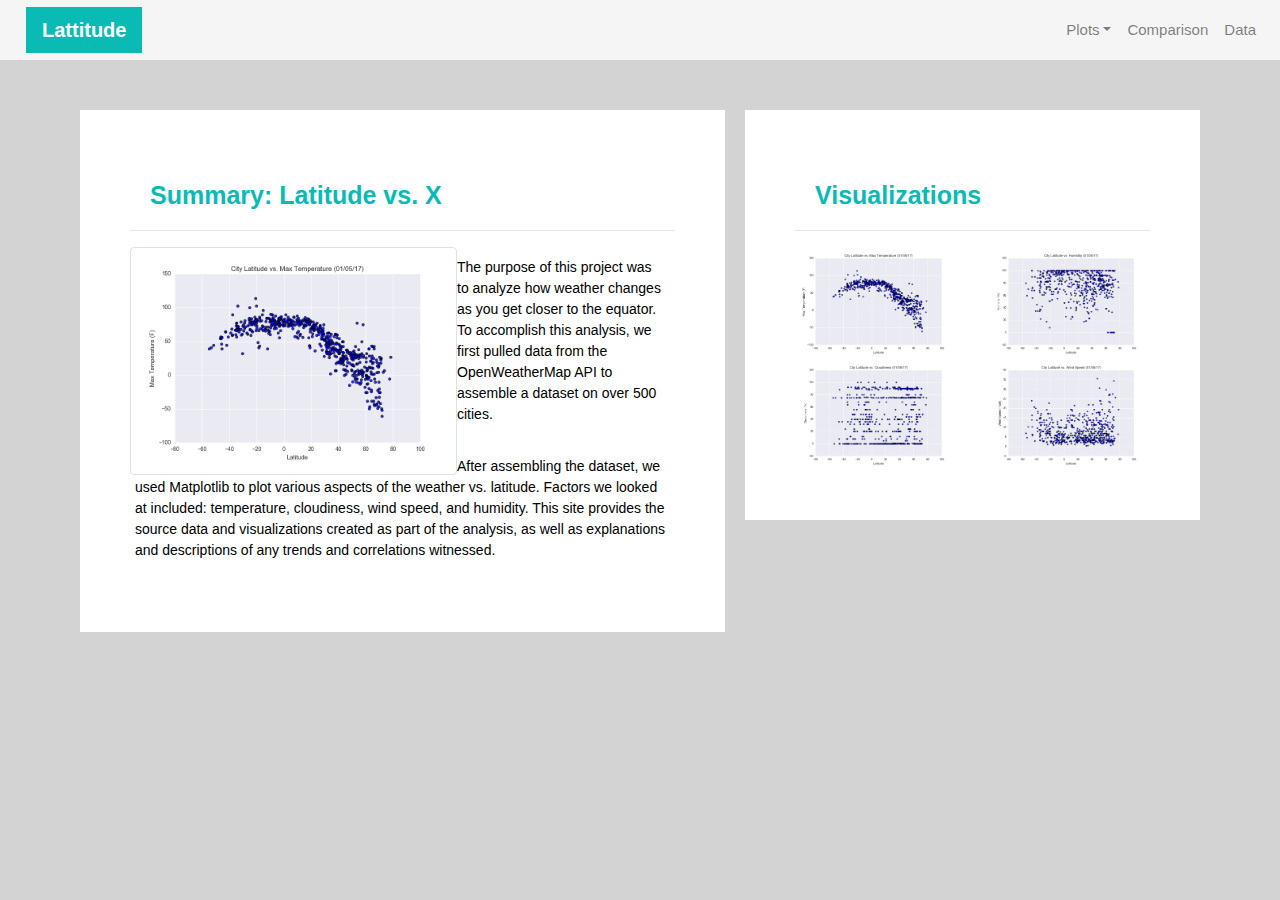
<file: index.html>
<!DOCTYPE html>
<html lang="en-us">

<head>

  <meta charset="UTF-8">
  <title>Summary</title>

  
  <link rel="stylesheet" href="https://maxcdn.bootstrapcdn.com/bootstrap/4.5.2/css/bootstrap.min.css">
  <script src="https://code.jquery.com/jquery-3.3.1.slim.min.js" integrity="sha384-q8i/X+965DzO0rT7abK41JStQIAqVgRVzpbzo5smXKp4YfRvH+8abtTE1Pi6jizo" crossorigin="anonymous"></script>
  <script src="https://cdnjs.cloudflare.com/ajax/libs/popper.js/1.14.7/umd/popper.min.js" integrity="sha384-UO2eT0CpHqdSJQ6hJty5KVphtPhzWj9WO1clHTMGa3JDZwrnQq4sF86dIHNDz0W1" crossorigin="anonymous"></script>
  <script src="https://stackpath.bootstrapcdn.com/bootstrap/4.3.1/js/bootstrap.min.js" integrity="sha384-JjSmVgyd0p3pXB1rRibZUAYoIIy6OrQ6VrjIEaFf/nJGzIxFDsf4x0xIM+B07jRM" crossorigin="anonymous"></script>
  

  <link rel="stylesheet" type="text/css" href="styles.css">
</head>

<body>

  <nav class="navbar navbar-expand-lg navbar-light bg-light">


     <a class="navbar-brand" href="https://fannie-chang.github.io/Web-Design-Challenge/">Lattitude</a>

    <button class="navbar-toggler" type="button" data-toggle="collapse" data-target="#navbarNavDropdown" aria-controls="#navbarNavDropdown" aria-expanded="false" aria-label="Toggle navigation">
      <span class="navbar-toggler-icon"></span>
    </button>
  
    
  <div class="collapse navbar-collapse" id="navbarNavDropdown">
    <ul class = "navbar-nav ml-auto ">

      
      <li class="nav-item dropdown">

         <a class="nav-link dropdown-toggle" href="https://fannie-chang.github.io/Web-Design-Challenge/" id="navbarDropdownMenuLink" role="button" data-toggle="dropdown" aria-haspopup = "true" aria-expanded="false">Plots</a>
          
          <div class=" dropdown-menu" aria-labelledby="navbarDropdownMenuLink">
         
              <a class="dropdown-item" href="temperature.html">Temperature</a>
              <a class="dropdown-item" href="humidity.html">Humidity</a>
              <a class="dropdown-item" href="cloudiness.html">Cloudiness</a>
              <a class="dropdown-item" href="windspeed.html">Wind speed</a>
      
    </div>
  
 
    </li>
    <li class="nav-item">
      <a class="nav-link" href="comparison.html">Comparison</a>
    </li>
    <li class="nav-item">
      <a class="nav-link" href="data.html">Data</a>
      </li>
      </ul>
    </div>
  </div>
</nav>



<div class="container">

		<div class = "row">
			<div class = 'col-lg-7'>
        <div class = "col-md-12"> 
          <div class = "box" >
			
				<h2 class="title">Summary: Latitude vs. X</h2>
  
			<hr >		
      <div class = "thumbnail">

		<img src= "Resources/assets/images/Fig1.png" text-wrapped width="60%" alt="temperature" class="img-thumbnail float-left">

  </div>


							
			<p style= "padding:10px;"> The purpose of this project was to analyze how weather changes as you get closer to the equator. To accomplish this analysis, we first pulled data from the OpenWeatherMap API to assemble a dataset on over 500 cities. </p>
								
			<p> After assembling the dataset, we used Matplotlib to plot various aspects of the weather vs. latitude. Factors we looked at included: temperature, cloudiness, wind speed, and humidity. This site provides the source data and visualizations created as part of the analysis, as well as explanations and descriptions of any trends and correlations witnessed.	</p>

      </div> 
    </div>
     </div>


   <div class = 'col-lg-5'>
    <div class = "col-md-12"> 
      <div class = "box">
    <h2 class="title">Visualizations</h2>
    <hr>
  
        <div class = "row">
          
          <div class = "col-6">  
            

            <a href = "temperature.html">
              <img class = "panel" src= "Resources/assets/images/Fig1.png" width = "100%"  alt="temperature"/></a>

           </div>



            <div class = "col-6"> 
              <a href = "humidity.html">
              <img class = "panel"src= "Resources/assets/images/Fig2.png" width = "100%" alt="cloudiness" /></a>

            </div>
          

          
           <div class = "col-6">     

                   <a href = "cloudiness.html">
              <img class = "panel"src= "Resources/assets/images/Fig3.png" width = "100%" alt="cloudiness"/></a>

            </div>

            <div class = "col-6">                  

            <a href = "windspeed.html">
              <img class = "panel"src= "Resources/assets/images/Fig4.png" width = "100%" alt="windspeed"/>  </a>
            </div>
         </div>
       </div>
     </div>
   </div>
 </div>
  </div>
   

 
		


</body>
</html>
</file>
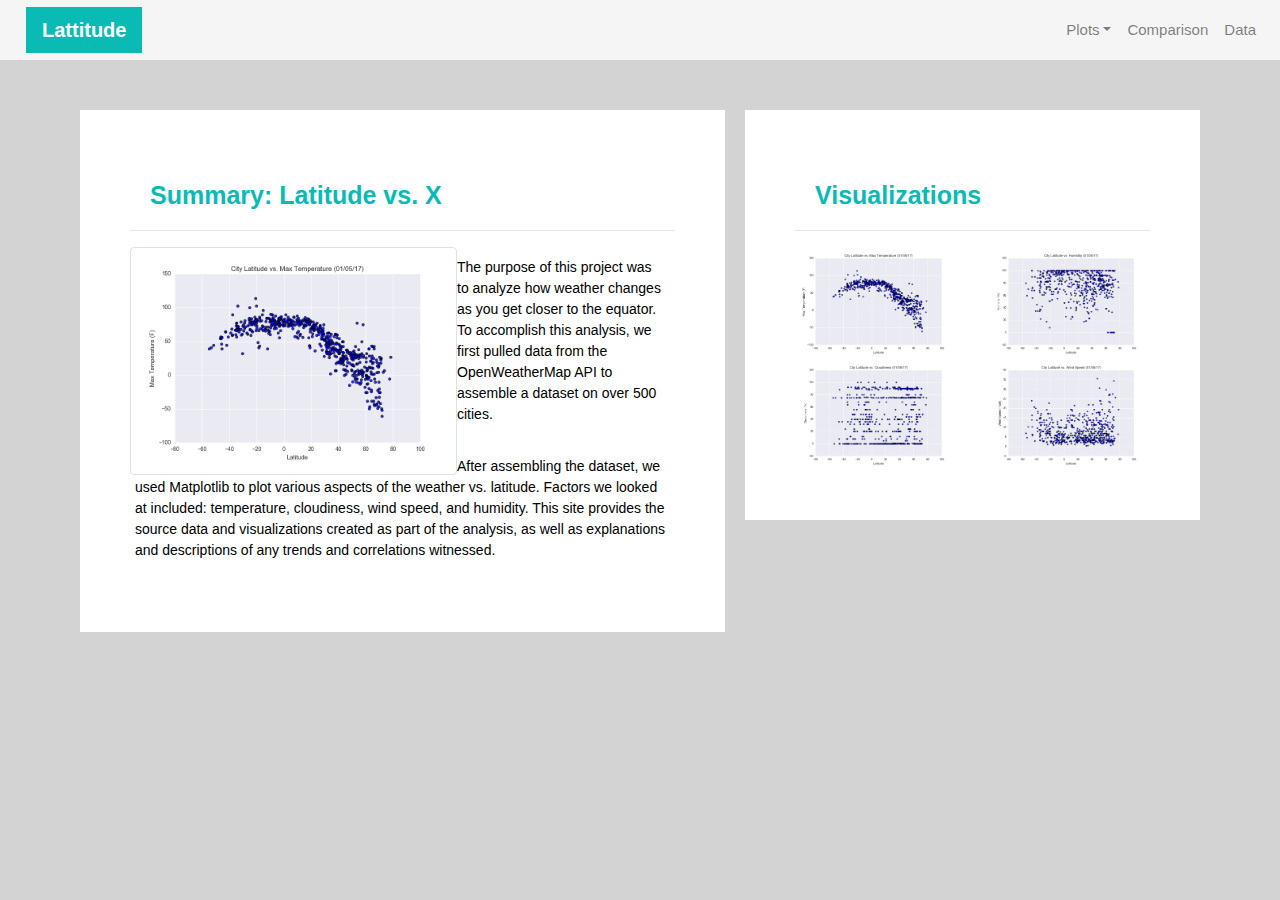
<file: cloudiness.html>
<!DOCTYPE html>
<html lang="en-us">

<head>

  <meta charset="UTF-8">
  <title>Cloudiness</title>

  
  <link rel="stylesheet" href="https://maxcdn.bootstrapcdn.com/bootstrap/4.5.2/css/bootstrap.min.css">
  <script src="https://code.jquery.com/jquery-3.3.1.slim.min.js" integrity="sha384-q8i/X+965DzO0rT7abK41JStQIAqVgRVzpbzo5smXKp4YfRvH+8abtTE1Pi6jizo" crossorigin="anonymous"></script>
  <script src="https://cdnjs.cloudflare.com/ajax/libs/popper.js/1.14.7/umd/popper.min.js" integrity="sha384-UO2eT0CpHqdSJQ6hJty5KVphtPhzWj9WO1clHTMGa3JDZwrnQq4sF86dIHNDz0W1" crossorigin="anonymous"></script>
  <script src="https://stackpath.bootstrapcdn.com/bootstrap/4.3.1/js/bootstrap.min.js" integrity="sha384-JjSmVgyd0p3pXB1rRibZUAYoIIy6OrQ6VrjIEaFf/nJGzIxFDsf4x0xIM+B07jRM" crossorigin="anonymous"></script>

  <link rel="stylesheet" type="text/css" href="styles.css">
</head>

<body>

  <nav class="navbar navbar-expand-lg navbar-light bg-light">

     <a class="navbar-brand" href="https://fannie-chang.github.io/Web-Design-Challenge/">Lattitude</a>

    <button class="navbar-toggler" type="button" data-toggle="collapse" data-target="#navbarNavDropdown" aria-controls="#navbarNavDropdown" aria-expanded="false" aria-label="Toggle navigation">
      <span class="navbar-toggler-icon"></span>
    </button>
  
    
  <div class="collapse navbar-collapse" id="navbarNavDropdown">
    <ul class = "navbar-nav ml-auto ">

      <li class="nav-item dropdown">

         <a class="nav-link dropdown-toggle" href="https://fannie-chang.github.io/Web-Design-Challenge/" id="navbarDropdownMenuLink" role="button" data-toggle="dropdown" aria-haspopup="true" aria-expanded="false">Plots</a>
          
          <div class=" dropdown-menu" aria-labelledby="navbarDropdownMenuLink">
         
              <a class="dropdown-item" href="temperature.html">Temperature</a>
              <a class="dropdown-item" href="humidity.html">Humidity</a>
              <a class="dropdown-item" href="cloudiness.html">Cloudiness</a>
              <a class="dropdown-item" href="windspeed.html">Wind speed</a>
      
    </div>
  
 
    </li>
    <li class="nav-item">
      <a class="nav-link" href="comparison.html">Comparison</a>
    </li>
    <li class="nav-item">
      <a class="nav-link" href="data.html">Data</a>
      </li>
      </ul>
    </div>
  </div>
</nav>



<div class="container">

    <div class = "row">
      <div class = 'col-lg-7'>
        <div class = "col-md-12"> 
          <div class = "box" >
      
        <h2 class="title">Summary: Latitude vs. X</h2>
  
      <hr >   
      <div class = "thumbnail">

    <img src= "Resources/assets/images/Fig1.png" text-wrapped width="60%" alt="temperature" class="img-thumbnail float-left">

  </div>


              
      <p style= "padding:10px;"> The purpose of this project was to analyze how weather changes as you get closer to the equator. To accomplish this analysis, we first pulled data from the OpenWeatherMap API to assemble a dataset on over 500 cities. </p>
                
      <p> After assembling the dataset, we used Matplotlib to plot various aspects of the weather vs. latitude. Factors we looked at included: temperature, cloudiness, wind speed, and humidity. This site provides the source data and visualizations created as part of the analysis, as well as explanations and descriptions of any trends and correlations witnessed. </p>

      </div> 
    </div>
     </div>


   <div class = 'col-lg-5'>
    <div class = "col-md-12"> 
      <div class = "box">
    <h2 class="title">Visualizations</h2>
    <hr>
  
        <div class = "row">
          
          <div class = "col-6">  
            

            <a href = "temperature.html">
              <img class = "panel" src= "Resources/assets/images/Fig1.png" width = "100%"  alt="temperature"/></a>

           </div>



            <div class = "col-6"> 
              <a href = "humidity.html">
              <img class = "panel"src= "Resources/assets/images/Fig2.png" width = "100%" alt="cloudiness" /></a>

            </div>
          

          
           <div class = "col-6">     

                   <a href = "cloudiness.html">
              <img class = "panel"src= "Resources/assets/images/Fig3.png" width = "100%" alt="cloudiness"/></a>

            </div>

            <div class = "col-6">                  

            <a href = "windspeed.html">
              <img class = "panel"src= "Resources/assets/images/Fig4.png" width = "100%" alt="windspeed"/>  </a>
            </div>
         </div>
       </div>
     </div>
   </div>
 </div>
  </div>

</body>
</html>
</file>
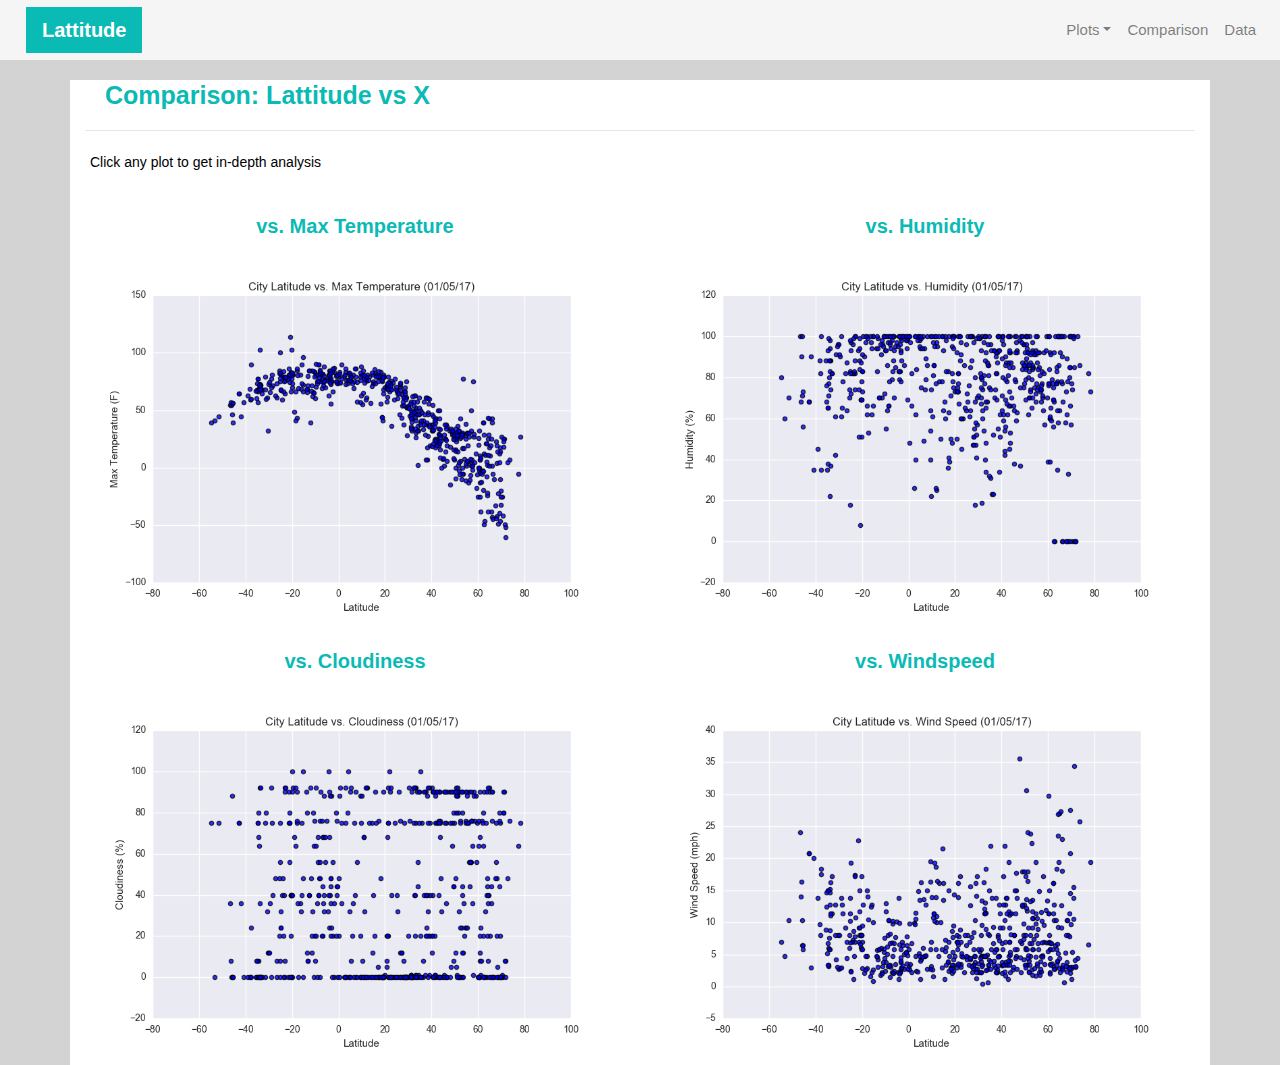
<file: comparison.html>
<!DOCTYPE html>
<html lang="en-us">

<head>

  <meta charset="UTF-8">
  <title>Comparison</title>

  
  <link rel="stylesheet" href="https://maxcdn.bootstrapcdn.com/bootstrap/4.5.2/css/bootstrap.min.css">
  <script src="https://code.jquery.com/jquery-3.3.1.slim.min.js" integrity="sha384-q8i/X+965DzO0rT7abK41JStQIAqVgRVzpbzo5smXKp4YfRvH+8abtTE1Pi6jizo" crossorigin="anonymous"></script>
  <script src="https://cdnjs.cloudflare.com/ajax/libs/popper.js/1.14.7/umd/popper.min.js" integrity="sha384-UO2eT0CpHqdSJQ6hJty5KVphtPhzWj9WO1clHTMGa3JDZwrnQq4sF86dIHNDz0W1" crossorigin="anonymous"></script>
  <script src="https://stackpath.bootstrapcdn.com/bootstrap/4.3.1/js/bootstrap.min.js" integrity="sha384-JjSmVgyd0p3pXB1rRibZUAYoIIy6OrQ6VrjIEaFf/nJGzIxFDsf4x0xIM+B07jRM" crossorigin="anonymous"></script>

   <link rel="stylesheet" type="text/css" href="styles.css">
</head>

<body>

  <nav class="navbar navbar-expand-lg navbar-light bg-light">

     <a class="navbar-brand" href="https://fannie-chang.github.io/Web-Design-Challenge/">Lattitude</a>

    <button class="navbar-toggler" type="button" data-toggle="collapse" data-target="#navbarNavDropdown" aria-controls="#navbarNavDropdown" aria-expanded="false" aria-label="Toggle navigation">
      <span class="navbar-toggler-icon"></span>
    </button>
  
    
  <div class="collapse navbar-collapse" id="navbarNavDropdown">
    <ul class = "navbar-nav ml-auto ">

      <li class="nav-item dropdown">

         <a class="nav-link dropdown-toggle" href="https://fannie-chang.github.io/Web-Design-Challenge/" id="navbarDropdownMenuLink" role="button" data-toggle="dropdown" aria-haspopup="true" aria-expanded="false">Plots</a>
          
          <div class=" dropdown-menu" aria-labelledby="navbarDropdownMenuLink">
         
              <a class="dropdown-item" href="temperature.html">Temperature</a>
              <a class="dropdown-item" href="humidity.html">Humidity</a>
              <a class="dropdown-item" href="cloudiness.html">Cloudiness</a>
              <a class="dropdown-item" href="windspeed.html">Wind speed</a>
      
    </div>
  
 
    </li>
    <li class="nav-item">
      <a class="nav-link" href="comparison.html">Comparison</a>
    </li>
    <li class="nav-item">
      <a class="nav-link" href="data.html">Data</a>
      </li>
      </ul>
    </div>
  </div>
</nav>

				
		

	
		<div class = "container bg-white ">

				<h2 >Comparison: Lattitude vs X</h2>
  
			<hr>
			<p>Click any plot to get in-depth analysis</p>
		
				<div class="row" >
				<div class = "col-6">
					<h3 class = "text-center"> vs. Max Temperature </h3>
			
				<a href = "temperature.html">

			<img src= "Resources/assets/images/Fig1.png" width="100%" alt="temperature"/>
		</a>
	</div>

				<div class = "col-6">
					<h3 class = "text-center"> vs. Humidity </h3>
		    <a href = "humidity.html">
		
			<img src= "Resources/assets/images/Fig2.png" width="100%" alt="humidity"/>
		</a>
	</div>
</div>

		
		<div class="row" >
				<div class = "col-6">
					<h3 class = "text-center"> vs. Cloudiness</h3>

		<a href = "cloudiness.html">
			<img src= "Resources/assets/images/Fig3.png" width="100%" alt="cloudiness"/>
			</a>
		</div>
			
				<div class = "col-6">
					<h3 class = "text-center"> vs. Windspeed </h3>
		<a href = "windspeed.html">
			<img src= "Resources/assets/images/Fig4.png"  width="100%" alt="windspeed"/>
		</a>
		</div>
	</div>
		


</body>
</html>
</file>
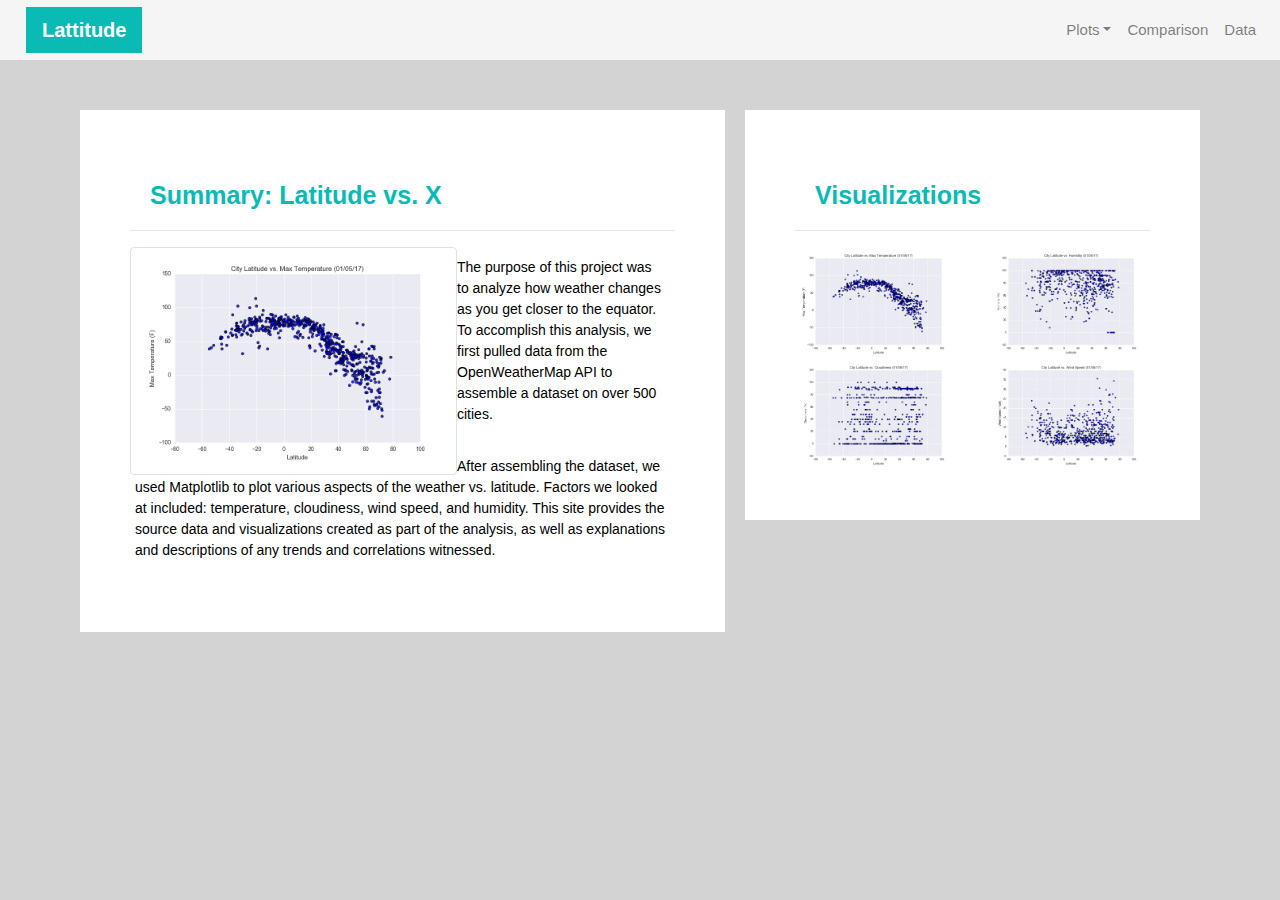
<file: humidity.html>
<!DOCTYPE html>
<html lang="en-us">

<head>

  <meta charset="UTF-8">
  <title>Humidity</title>

  
  <link rel="stylesheet" href="https://maxcdn.bootstrapcdn.com/bootstrap/4.5.2/css/bootstrap.min.css">
  <script src="https://code.jquery.com/jquery-3.3.1.slim.min.js" integrity="sha384-q8i/X+965DzO0rT7abK41JStQIAqVgRVzpbzo5smXKp4YfRvH+8abtTE1Pi6jizo" crossorigin="anonymous"></script>
  <script src="https://cdnjs.cloudflare.com/ajax/libs/popper.js/1.14.7/umd/popper.min.js" integrity="sha384-UO2eT0CpHqdSJQ6hJty5KVphtPhzWj9WO1clHTMGa3JDZwrnQq4sF86dIHNDz0W1" crossorigin="anonymous"></script>
  <script src="https://stackpath.bootstrapcdn.com/bootstrap/4.3.1/js/bootstrap.min.js" integrity="sha384-JjSmVgyd0p3pXB1rRibZUAYoIIy6OrQ6VrjIEaFf/nJGzIxFDsf4x0xIM+B07jRM" crossorigin="anonymous"></script>

 <link rel="stylesheet" type="text/css" href="styles.css">
</head>

<body>

  <nav class="navbar navbar-expand-lg navbar-light bg-light">

     <a class="navbar-brand" href="https://fannie-chang.github.io/Web-Design-Challenge/">Lattitude</a>

    <button class="navbar-toggler" type="button" data-toggle="collapse" data-target="#navbarNavDropdown" aria-controls="#navbarNavDropdown" aria-expanded="false" aria-label="Toggle navigation">
      <span class="navbar-toggler-icon"></span>
    </button>
  
    
  <div class="collapse navbar-collapse" id="navbarNavDropdown">
    <ul class = "navbar-nav ml-auto ">

      <li class="nav-item dropdown">

         <a class="nav-link dropdown-toggle" href="https://fannie-chang.github.io/Web-Design-Challenge/" id="navbarDropdownMenuLink" role="button" data-toggle="dropdown" aria-haspopup="true" aria-expanded="false">Plots</a>
          
          <div class=" dropdown-menu" aria-labelledby="navbarDropdownMenuLink">
         
              <a class="dropdown-item" href="temperature.html">Temperature</a>
              <a class="dropdown-item" href="humidity.html">Humidity</a>
              <a class="dropdown-item" href="cloudiness.html">Cloudiness</a>
              <a class="dropdown-item" href="windspeed.html">Wind speed</a>
      
    </div>
  
 
    </li>
    <li class="nav-item">
      <a class="nav-link" href="comparison.html">Comparison</a>
    </li>
    <li class="nav-item">
      <a class="nav-link" href="data.html">Data</a>
      </li>
      </ul>
    </div>
  </div>
</nav>


<div class="container">

    <div class = "row">
      <div class = 'col-lg-7'>
        <div class = "col-md-12"> 
          <div class = "box" >
      
        <h2 class="title">Summary: Latitude vs. X</h2>
  
      <hr >   
      <div class = "thumbnail">

    <img src= "Resources/assets/images/Fig1.png" text-wrapped width="60%" alt="temperature" class="img-thumbnail float-left">

  </div>


              
      <p style= "padding:10px;"> The purpose of this project was to analyze how weather changes as you get closer to the equator. To accomplish this analysis, we first pulled data from the OpenWeatherMap API to assemble a dataset on over 500 cities. </p>
                
      <p> After assembling the dataset, we used Matplotlib to plot various aspects of the weather vs. latitude. Factors we looked at included: temperature, cloudiness, wind speed, and humidity. This site provides the source data and visualizations created as part of the analysis, as well as explanations and descriptions of any trends and correlations witnessed. </p>

      </div> 
    </div>
     </div>


   <div class = 'col-lg-5'>
    <div class = "col-md-12"> 
      <div class = "box">
    <h2 class="title">Visualizations</h2>
    <hr>
  
        <div class = "row">
          
          <div class = "col-6">  
            

            <a href = "temperature.html">
              <img class = "panel" src= "Resources/assets/images/Fig1.png" width = "100%"  alt="temperature"/></a>

           </div>



            <div class = "col-6"> 
              <a href = "humidity.html">
              <img class = "panel"src= "Resources/assets/images/Fig2.png" width = "100%" alt="cloudiness" /></a>

            </div>
          

          
           <div class = "col-6">     

                   <a href = "cloudiness.html">
              <img class = "panel"src= "Resources/assets/images/Fig3.png" width = "100%" alt="cloudiness"/></a>

            </div>

            <div class = "col-6">                  

            <a href = "windspeed.html">
              <img class = "panel"src= "Resources/assets/images/Fig4.png" width = "100%" alt="windspeed"/>  </a>
            </div>
         </div>
       </div>
     </div>
   </div>
 </div>
  </div>
   


</body>
</html>
</file>
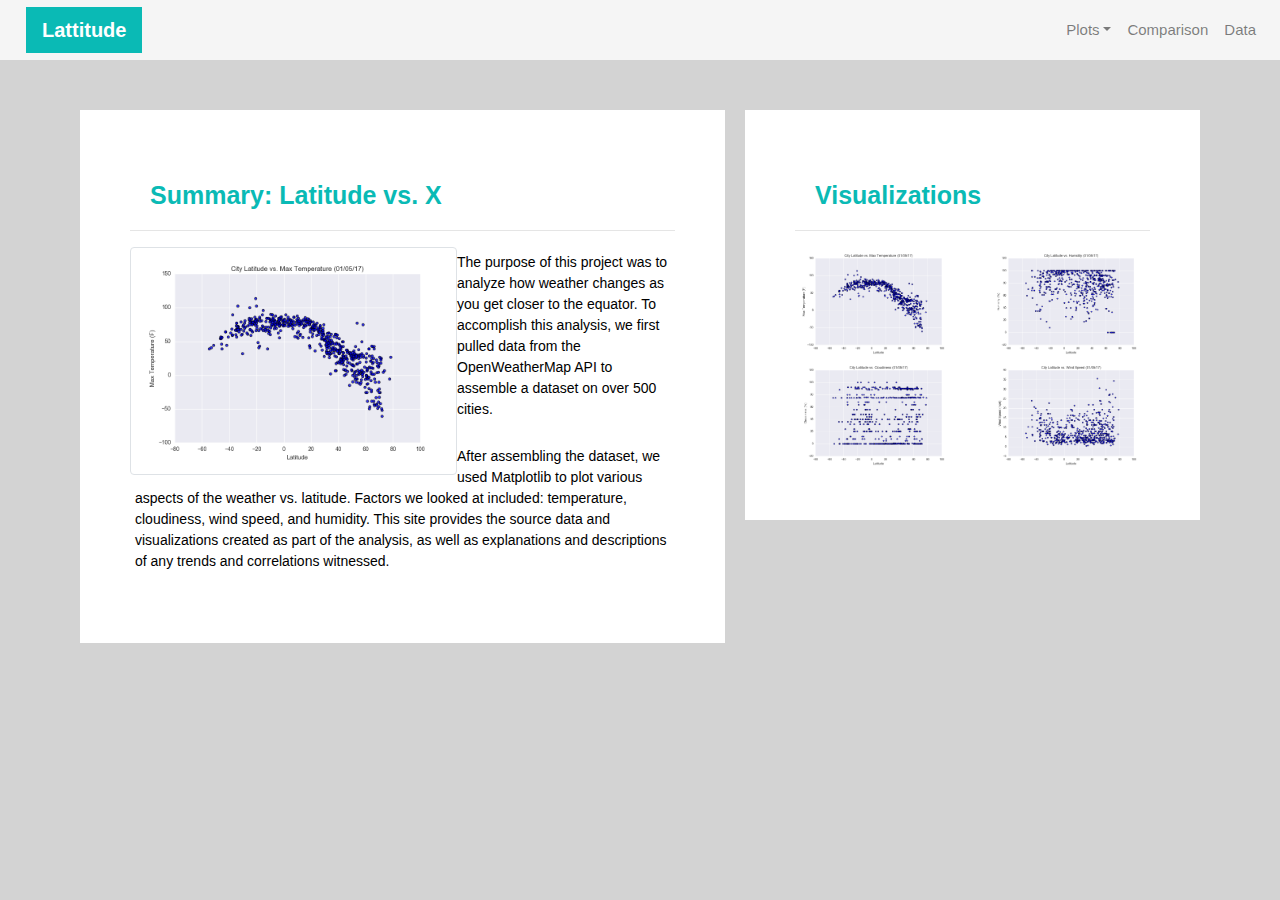
<file: temperature.html>
<!DOCTYPE html>
<html lang="en-us">

<head>

  <meta charset="UTF-8">
  <title>Temperature</title>

  
  <link rel="stylesheet" href="https://maxcdn.bootstrapcdn.com/bootstrap/4.5.2/css/bootstrap.min.css">
  <script src="https://code.jquery.com/jquery-3.3.1.slim.min.js" integrity="sha384-q8i/X+965DzO0rT7abK41JStQIAqVgRVzpbzo5smXKp4YfRvH+8abtTE1Pi6jizo" crossorigin="anonymous"></script>
  <script src="https://cdnjs.cloudflare.com/ajax/libs/popper.js/1.14.7/umd/popper.min.js" integrity="sha384-UO2eT0CpHqdSJQ6hJty5KVphtPhzWj9WO1clHTMGa3JDZwrnQq4sF86dIHNDz0W1" crossorigin="anonymous"></script>
  <script src="https://stackpath.bootstrapcdn.com/bootstrap/4.3.1/js/bootstrap.min.js" integrity="sha384-JjSmVgyd0p3pXB1rRibZUAYoIIy6OrQ6VrjIEaFf/nJGzIxFDsf4x0xIM+B07jRM" crossorigin="anonymous"></script>

  <link rel="stylesheet" type="text/css" href="styles.css">
</head>

<body>

  <nav class="navbar navbar-expand-lg navbar-light bg-light">

     <a class="navbar-brand" href="https://fannie-chang.github.io/Web-Design-Challenge/">Lattitude</a>

    <button class="navbar-toggler" type="button" data-toggle="collapse" data-target="#navbarNavDropdown" aria-controls="#navbarNavDropdown" aria-expanded="false" aria-label="Toggle navigation">
      <span class="navbar-toggler-icon"></span>
    </button>
  
    
  <div class="collapse navbar-collapse" id="navbarNavDropdown">
    <ul class = "navbar-nav ml-auto ">

      <li class="nav-item dropdown">

         <a class="nav-link dropdown-toggle" href="https://fannie-chang.github.io/Web-Design-Challenge/" id="navbarDropdownMenuLink" role="button" data-toggle="dropdown" aria-haspopup="true" aria-expanded="false">Plots</a>
          
          <div class=" dropdown-menu" aria-labelledby="navbarDropdownMenuLink">
         
              <a class="dropdown-item" href="temperature.html">Temperature</a>
              <a class="dropdown-item" href="humidity.html">Humidity</a>
              <a class="dropdown-item" href="cloudiness.html">Cloudiness</a>
              <a class="dropdown-item" href="windspeed.html">Wind speed</a>
      
    </div>
  
 
    </li>
    <li class="nav-item">
      <a class="nav-link" href="comparison.html">Comparison</a>
    </li>
    <li class="nav-item">
      <a class="nav-link" href="data.html">Data</a>
      </li>
      </ul>
    </div>
  </div>
</nav>


<div class="container">

    <div class = "row">
      <div class = 'col-lg-7'>
        <div class = "col-md-12"> 
          <div class = "box" >
      
        <h2 class="title">Summary: Latitude vs. X</h2>
  
      <hr >   
      <div class = "thumbnail">

    <img src= "Resources/assets/images/Fig1.png" text-wrapped width="60%" alt="temperature" class="img-thumbnail float-left">

  </div>


              
      <p > The purpose of this project was to analyze how weather changes as you get closer to the equator. To accomplish this analysis, we first pulled data from the OpenWeatherMap API to assemble a dataset on over 500 cities. </p>
                
      <p> After assembling the dataset, we used Matplotlib to plot various aspects of the weather vs. latitude. Factors we looked at included: temperature, cloudiness, wind speed, and humidity. This site provides the source data and visualizations created as part of the analysis, as well as explanations and descriptions of any trends and correlations witnessed. </p>

      </div> 
    </div>
     </div>


   <div class = 'col-lg-5'>
    <div class = "col-md-12"> 
      <div class = "box">
    <h2 class="title">Visualizations</h2>
    <hr>
  
        <div class = "row">
          
          <div class = "col-6">  
            

            <a href = "temperature.html">
              <img class = "panel" src= "Resources/assets/images/Fig1.png" width = "100%"  alt="temperature"/></a>

           </div>



            <div class = "col-6"> 
              <a href = "humidity.html">
              <img class = "panel"src= "Resources/assets/images/Fig2.png" width = "100%" alt="cloudiness" /></a>

            </div>
          

          
           <div class = "col-6">     

                   <a href = "cloudiness.html">
              <img class = "panel"src= "Resources/assets/images/Fig3.png" width = "100%" alt="cloudiness"/></a>

            </div>

            <div class = "col-6">                  

            <a href = "windspeed.html">
              <img class = "panel"src= "Resources/assets/images/Fig4.png" width = "100%" alt="windspeed"/>  </a>
            </div>
         </div>
       </div>
     </div>
   </div>
 </div>
  </div>
   

</body>
</html>
</file>
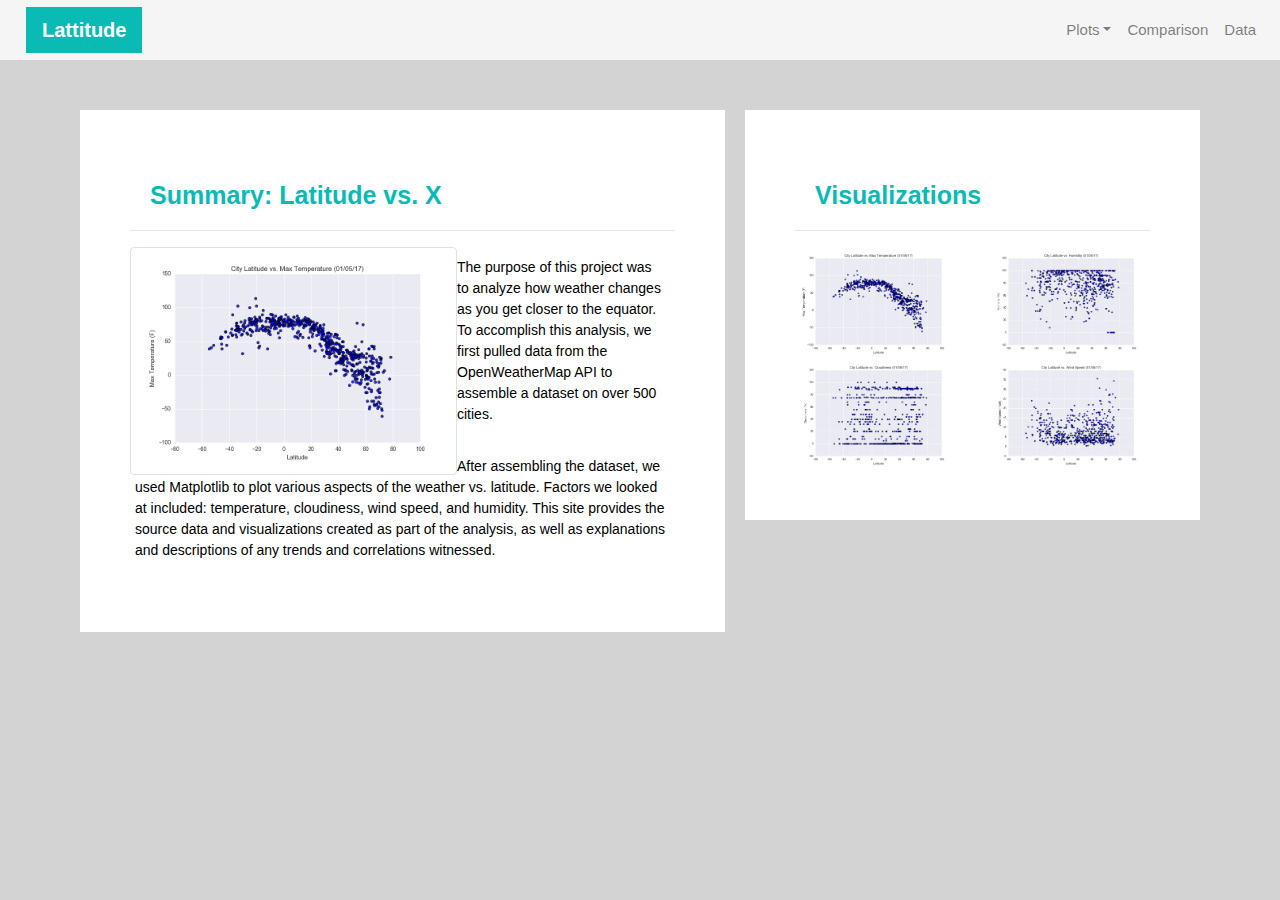
<file: windspeed.html>
<!DOCTYPE html>
<html lang="en-us">

<head>

  <meta charset="UTF-8">
  <title>Windspeed</title>

  
  <link rel="stylesheet" href="https://maxcdn.bootstrapcdn.com/bootstrap/4.5.2/css/bootstrap.min.css">
  <script src="https://code.jquery.com/jquery-3.3.1.slim.min.js" integrity="sha384-q8i/X+965DzO0rT7abK41JStQIAqVgRVzpbzo5smXKp4YfRvH+8abtTE1Pi6jizo" crossorigin="anonymous"></script>
  <script src="https://cdnjs.cloudflare.com/ajax/libs/popper.js/1.14.7/umd/popper.min.js" integrity="sha384-UO2eT0CpHqdSJQ6hJty5KVphtPhzWj9WO1clHTMGa3JDZwrnQq4sF86dIHNDz0W1" crossorigin="anonymous"></script>
  <script src="https://stackpath.bootstrapcdn.com/bootstrap/4.3.1/js/bootstrap.min.js" integrity="sha384-JjSmVgyd0p3pXB1rRibZUAYoIIy6OrQ6VrjIEaFf/nJGzIxFDsf4x0xIM+B07jRM" crossorigin="anonymous"></script>

   <link rel="stylesheet" type="text/css" href="styles.css">
</head>

<body>

  <nav class="navbar navbar-expand-lg navbar-light bg-light">

     <a class="navbar-brand" href="https://fannie-chang.github.io/Web-Design-Challenge/">Lattitude</a>

    <button class="navbar-toggler" type="button" data-toggle="collapse" data-target="#navbarNavDropdown" aria-controls="#navbarNavDropdown" aria-expanded="false" aria-label="Toggle navigation">
      <span class="navbar-toggler-icon"></span>
    </button>
  
    
  <div class="collapse navbar-collapse" id="navbarNavDropdown">
    <ul class = "navbar-nav ml-auto ">

      <li class="nav-item dropdown">

         <a class="nav-link dropdown-toggle" href="https://fannie-chang.github.io/Web-Design-Challenge/" id="navbarDropdownMenuLink" role="button" data-toggle="dropdown" aria-haspopup="true" aria-expanded="false">Plots</a>
          
          <div class=" dropdown-menu" aria-labelledby="navbarDropdownMenuLink">
         
              <a class="dropdown-item" href="temperature.html">Temperature</a>
              <a class="dropdown-item" href="humidity.html">Humidity</a>
              <a class="dropdown-item" href="cloudiness.html">Cloudiness</a>
              <a class="dropdown-item" href="windspeed.html">Wind speed</a>
      
    </div>
  
 
    </li>
    <li class="nav-item">
      <a class="nav-link" href="comparison.html">Comparison</a>
    </li>
    <li class="nav-item">
      <a class="nav-link" href="data.html">Data</a>
      </li>
      </ul>
    </div>
  </div>
</nav>


<div class="container">

    <div class = "row">
      <div class = 'col-lg-7'>
        <div class = "col-md-12"> 
          <div class = "box" >
      
        <h2 class="title">Summary: Latitude vs. X</h2>
  
      <hr >   
      <div class = "thumbnail">

    <img src= "Resources/assets/images/Fig1.png" text-wrapped width="60%" alt="temperature" class="img-thumbnail float-left">

  </div>


              
      <p style= "padding:10px;"> The purpose of this project was to analyze how weather changes as you get closer to the equator. To accomplish this analysis, we first pulled data from the OpenWeatherMap API to assemble a dataset on over 500 cities. </p>
                
      <p> After assembling the dataset, we used Matplotlib to plot various aspects of the weather vs. latitude. Factors we looked at included: temperature, cloudiness, wind speed, and humidity. This site provides the source data and visualizations created as part of the analysis, as well as explanations and descriptions of any trends and correlations witnessed. </p>

      </div> 
    </div>
     </div>


   <div class = 'col-lg-5'>
    <div class = "col-md-12"> 
      <div class = "box">
    <h2 class="title">Visualizations</h2>
    <hr>
  
        <div class = "row">
          
          <div class = "col-6">  
            

            <a href = "temperature.html">
              <img class = "panel" src= "Resources/assets/images/Fig1.png" width = "100%"  alt="temperature"/></a>

           </div>



            <div class = "col-6"> 
              <a href = "humidity.html">
              <img class = "panel"src= "Resources/assets/images/Fig2.png" width = "100%" alt="cloudiness" /></a>

            </div>
          

          
           <div class = "col-6">     

                   <a href = "cloudiness.html">
              <img class = "panel"src= "Resources/assets/images/Fig3.png" width = "100%" alt="cloudiness"/></a>

            </div>

            <div class = "col-6">                  

            <a href = "windspeed.html">
              <img class = "panel"src= "Resources/assets/images/Fig4.png" width = "100%" alt="windspeed"/>  </a>
            </div>
         </div>
       </div>
     </div>
   </div>
 </div>
  </div>
   
   

</body>
</html>
</file>
<file: styles.css>
.navbar {
	max-height: 60px;
	background: whitesmoke !important;
	font-size:  15px;
	margin: 0px;
}




h2  {
  color: #0ABAB5;
  font-family: Helvetica, sans-serif;
  font-size: 25px;
  font-weight:  bold;
  margin: 20px;
 

}





.navbar-brand{

background: #0ABAB5 !important;
color:  white !important;

margin-left: 10px;
padding: inherit;
font-weight:  bold;
font-family:  Helvetica, sans-serif;

font-size: 20px;

}


body {

background-color: lightgray;
background-position: center;



}

.box {
	margin:  -20px;
	background: white;
	margin-top: 50px;
	margin-bottom: 50px;
	padding: 50px


}

p{
	color:  black;
	font-size: 14px;
	font-family: Helvetica, sans-serif;
	padding: 5px;


}

h3{color: #0ABAB5;
  font-family: Helvetica, sans-serif;
  font-size: 20px;
  font-weight:  bold;
  margin: 20px;

}

table{

	font-size: 15px;
	table-layout: fixed ;
	margin-right: 20px;
	
}


h4{
	color:  black;
	font-size: 12px;
	font-family: Helvetica, sans-serif;
	
	margin-bottom: 5px;

}



@media (max-width: 767px) {
	.box {   
    background: white;
  }
  .navbar-brand{
  	background-color: #0ABAB5;
  	padding: 10px;
  }
  
  body {

background-color: whitesmoke! important;


}
.navbar {
	background: #0ABAB5!important;
	padding:  inherit;
	max-height: none;
	
}
.navbar div {
	margin: inherit;
	background:  whitesmoke;
}
</file>
